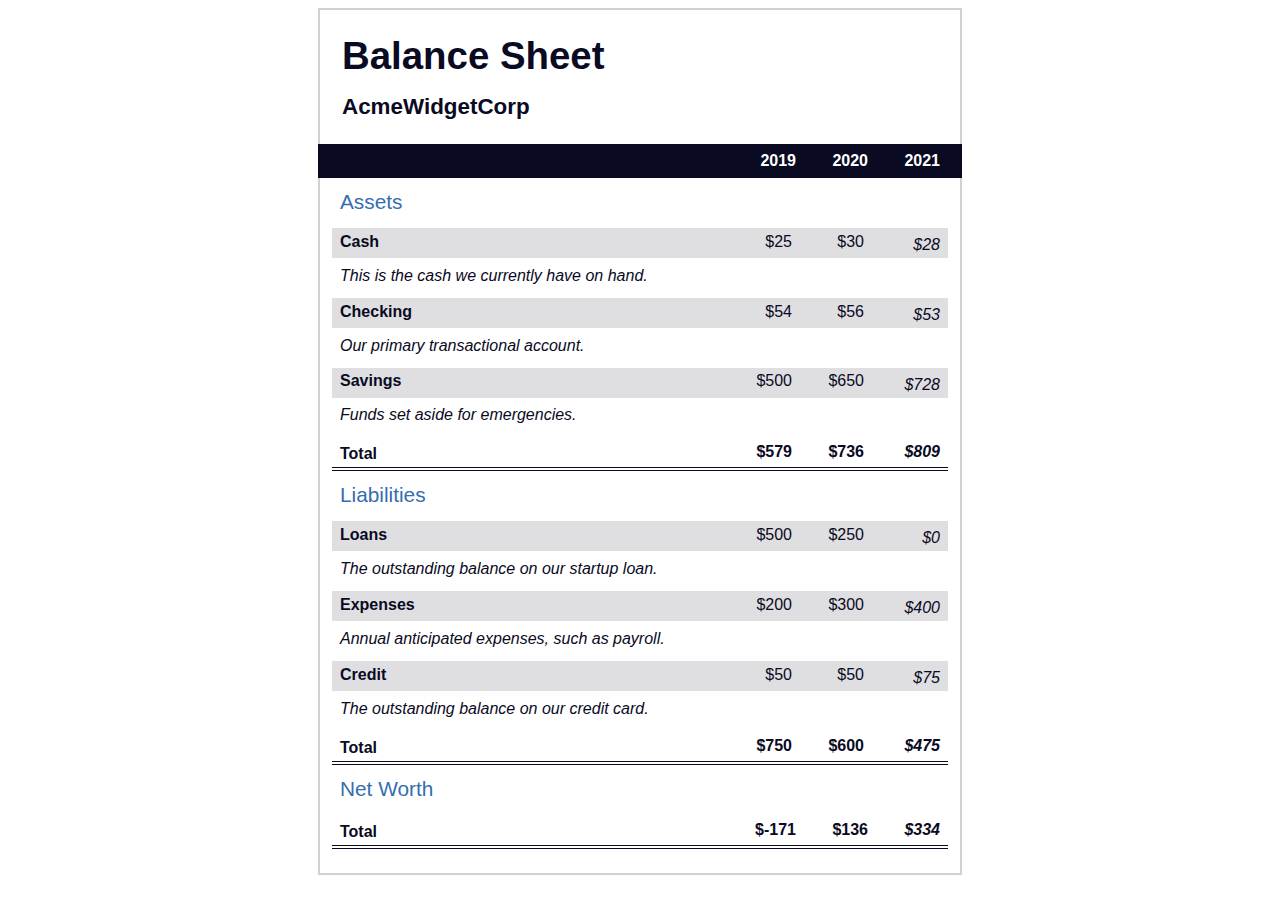
<file: Responsive_Web_Design/11_Balance Sheet/index.html>
<!DOCTYPE html>
<html lang="en">

<head>
  <meta charset="UTF-8">
  <meta name="viewport" content="width=device-width, initial-scale=1.0">
  <title>Balance Sheet</title>
  <link rel="stylesheet" href="./styles.css">
</head>

<body>
  <main>
    <section>
      <h1>
        <span class="flex">
          <span>AcmeWidgetCorp</span>
          <span>Balance Sheet</span>
        </span>
      </h1>
      <div id="years" aria-hidden="true">
        <span class="year">2019</span>
        <span class="year">2020</span>
        <span class="year">2021</span>
      </div>
      <div class="table-wrap">
        <table>
          <caption>Assets</caption>
          <thead>
            <tr>
              <td></td>
              <th><span class="sr-only year">2019</span></th>
              <th><span class="sr-only year">2020</span></th>
              <th class="current"><span class="sr-only year">2021</span></th>
            </tr>
          </thead>
          <tbody>
            <tr class="data">
              <th>Cash <span class="description">This is the cash we currently have on hand.</span></th>
              <td>$25</td>
              <td>$30</td>
              <td class="current">$28</td>
            </tr>
            <tr class="data">
              <th>Checking <span class="description">Our primary transactional account.</span></th>
              <td>$54</td>
              <td>$56</td>
              <td class="current">$53</td>
            </tr>
            <tr class="data">
              <th>Savings <span class="description">Funds set aside for emergencies.</span></th>
              <td>$500</td>
              <td>$650</td>
              <td class="current">$728</td>
            </tr>
            <tr class="total">
              <th>Total <span class="sr-only">Assets</span></th>
              <td>$579</td>
              <td>$736</td>
              <td class="current">$809</td>
            </tr>
          </tbody>
        </table>
        <table>
          <caption>Liabilities</caption>
          <thead>
            <tr>
              <td></td>
              <th><span class="sr-only">2019</span></th>
              <th><span class="sr-only">2020</span></th>
              <th><span class="sr-only">2021</span></th>
            </tr>
          </thead>
          <tbody>
            <tr class="data">
              <th>Loans <span class="description">The outstanding balance on our startup loan.</span></th>
              <td>$500</td>
              <td>$250</td>
              <td class="current">$0</td>
            </tr>
            <tr class="data">
              <th>Expenses <span class="description">Annual anticipated expenses, such as payroll.</span></th>
              <td>$200</td>
              <td>$300</td>
              <td class="current">$400</td>
            </tr>
            <tr class="data">
              <th>Credit <span class="description">The outstanding balance on our credit card.</span></th>
              <td>$50</td>
              <td>$50</td>
              <td class="current">$75</td>
            </tr>
            <tr class="total">
              <th>Total <span class="sr-only">Liabilities</span></th>
              <td>$750</td>
              <td>$600</td>
              <td class="current">$475</td>
            </tr>
          </tbody>
        </table>
        <table>
          <caption>Net Worth</caption>
          <thead>
            <tr>
              <td></td>
              <th><span class="sr-only">2019</span></th>
              <th><span class="sr-only">2020</span></th>
              <th><span class="sr-only">2021</span></th>
            </tr>
          </thead>
          <tbody>
            <tr class="total">
              <th>Total <span class="sr-only">Net Worth</span></th>
              <td>$-171</td>
              <td>$136</td>
              <td class="current">$334</td>
            </tr>
          </tbody>
        </table>
      </div>
    </section>
  </main>
</body>

</html>
</file>
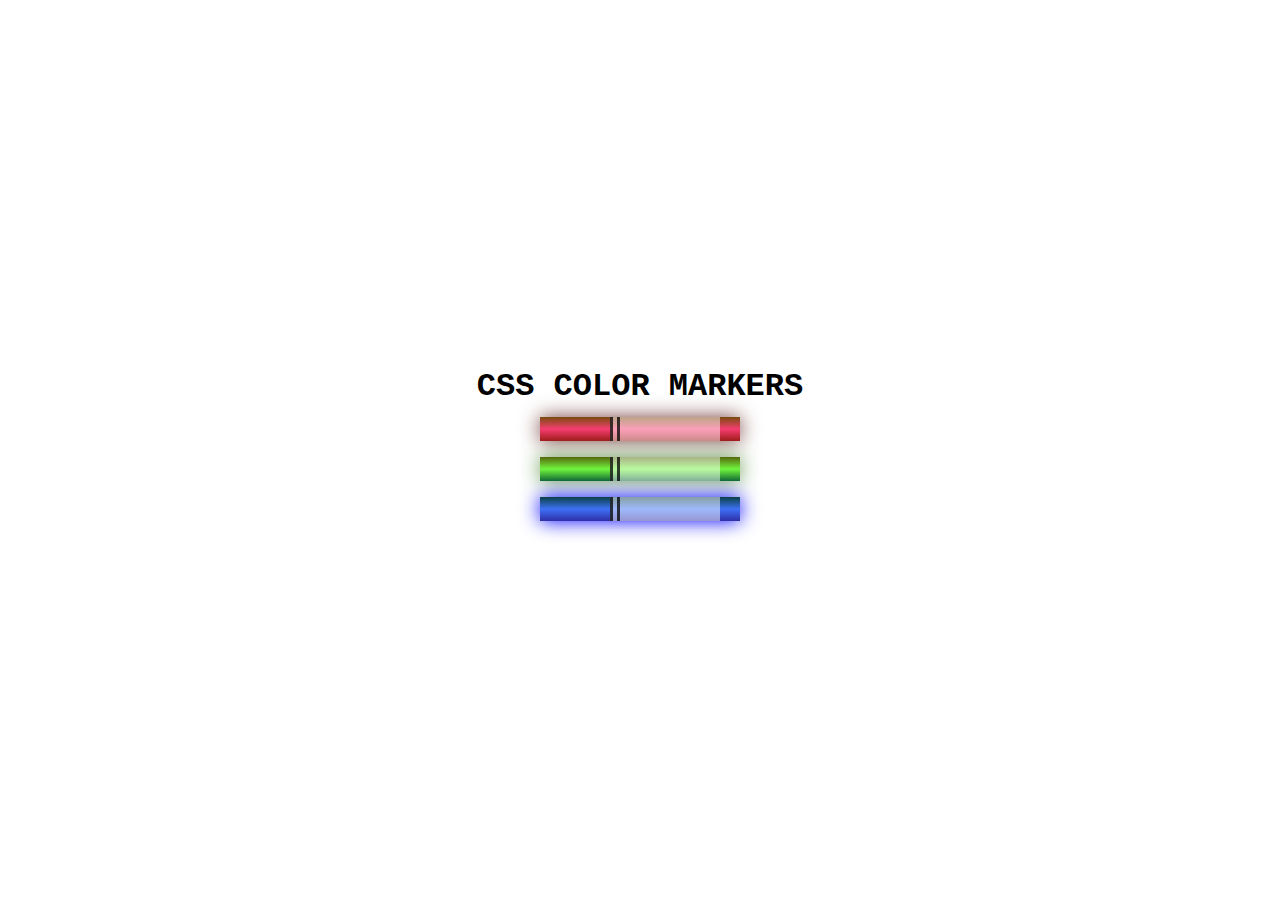
<file: Responsive_Web_Design/3_ColorMarkers/index.html>
<!DOCTYPE html>
<html lang="en">

<head>
    <meta charset="utf-8">
    <meta name="viewport" content="width=device-width, initial-scale=1.0">
    <title>Colored Markers</title>
    <link rel="stylesheet" href="style.css">
</head>

<body>
    <h1>CSS COLOR MARKERS</h1>
    <div class="container">
        <div class="marker red">
            <div class="cap"></div>
            <div class="sleeve"></div>
        </div>
        <div class="marker green">
            <div class="cap"></div>
            <div class="sleeve"></div>
        </div>
        <div class="marker blue">
            <div class="cap"></div>
            <div class="sleeve"></div>
        </div>
    </div>
</body>

</html>
</file>
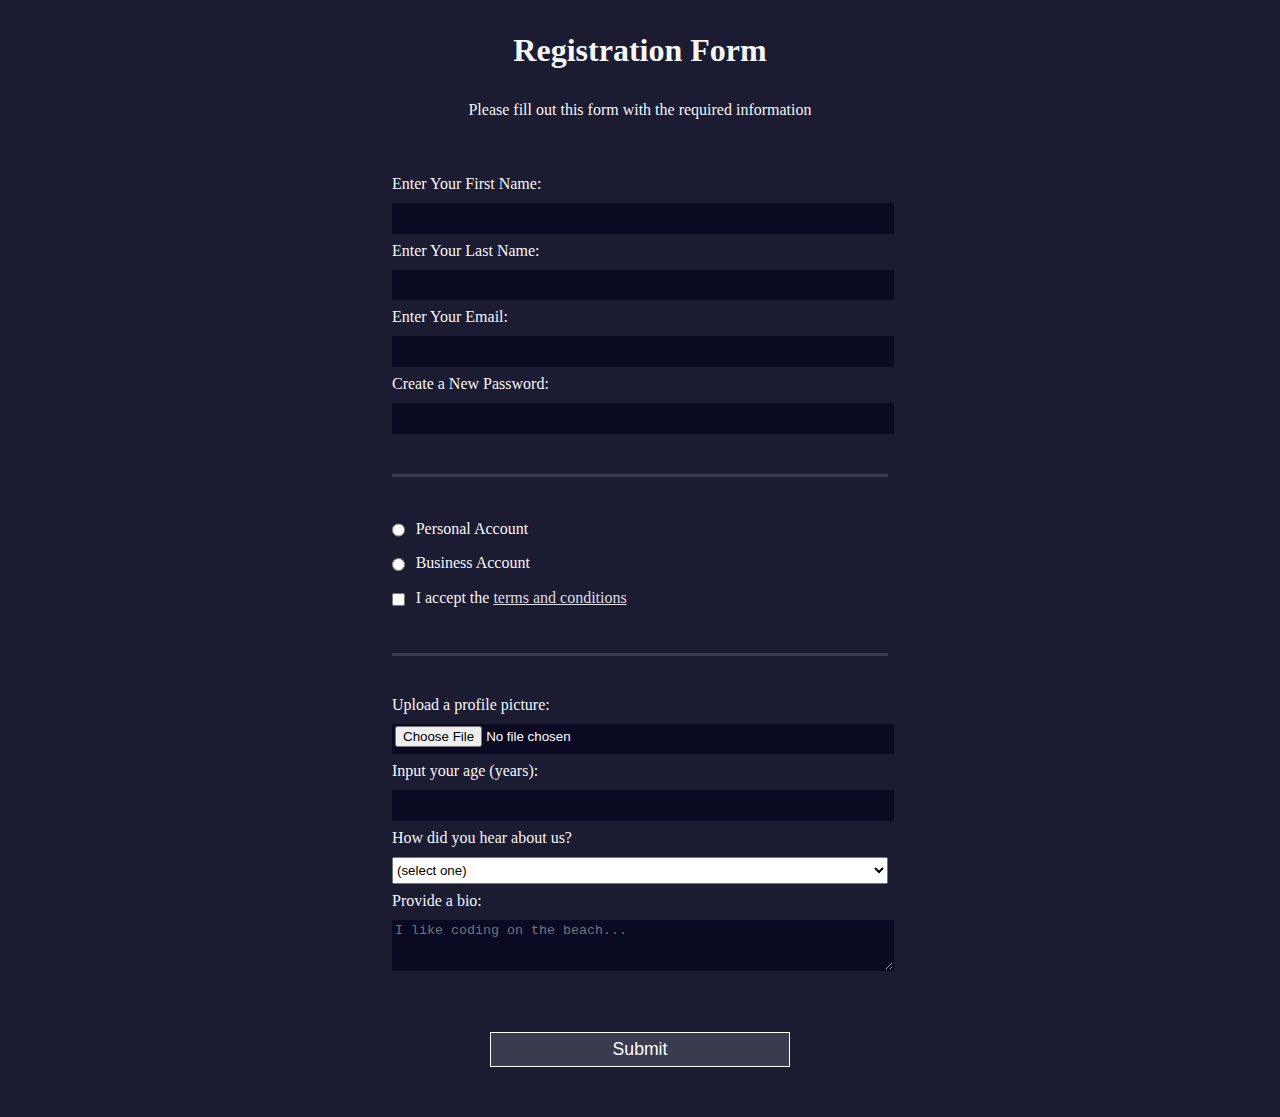
<file: Responsive_Web_Design/4_RegistrationForm/index.html>
<!DOCTYPE html>
<html>

<head>
    <title>Registration Form</title>
    <link rel="stylesheet" href="style.css" />
</head>

<body>
    <h1>Registration Form</h1>
    <p>Please fill out this form with the required information</p>
    <form action='https://register-demo.freecodecamp.org'>
        <fieldset>
            <label>Enter Your First Name: <input type="text" name="first-name" required /></label>
            <label>Enter Your Last Name: <input type="text" name="last-name" required /></label>
            <label>Enter Your Email: <input type="email" name="email" required /></label>
            <label>Create a New Password: <input type="password" name="password" pattern="[a-z0-5]{8,}"
                    required /></label>
        </fieldset>
        <fieldset>
            <label><input type="radio" name="account-type" class="inline" /> Personal Account</label>
            <label><input type="radio" name="account-type" class="inline" /> Business Account</label>
            <label>
                <input type="checkbox" name="terms" class="inline" required /> I accept the <a
                    href="https://www.freecodecamp.org/news/terms-of-service/">terms and conditions</a>
            </label>
        </fieldset>
        <fieldset>
            <label>Upload a profile picture: <input type="file" name="file" /></label>
            <label>Input your age (years): <input type="number" name="age" min="1" max="100" />
            </label>
            <label>How did you hear about us?
                <select name="referrer">
                    <option value="">(select one)</option>
                    <option value="1">freeCodeCamp News</option>
                    <option value="2">freeCodeCamp YouTube Channel</option>
                    <option value="3">freeCodeCamp Forum</option>
                    <option value="4">Other</option>
                </select>
            </label>
            <label>Provide a bio:
                <textarea name="bio" rows="3" cols="30" placeholder="I like coding on the beach..."></textarea>
            </label>
        </fieldset>
        <input type="submit" value="Submit" />
    </form>
</body>

</html>
</file>
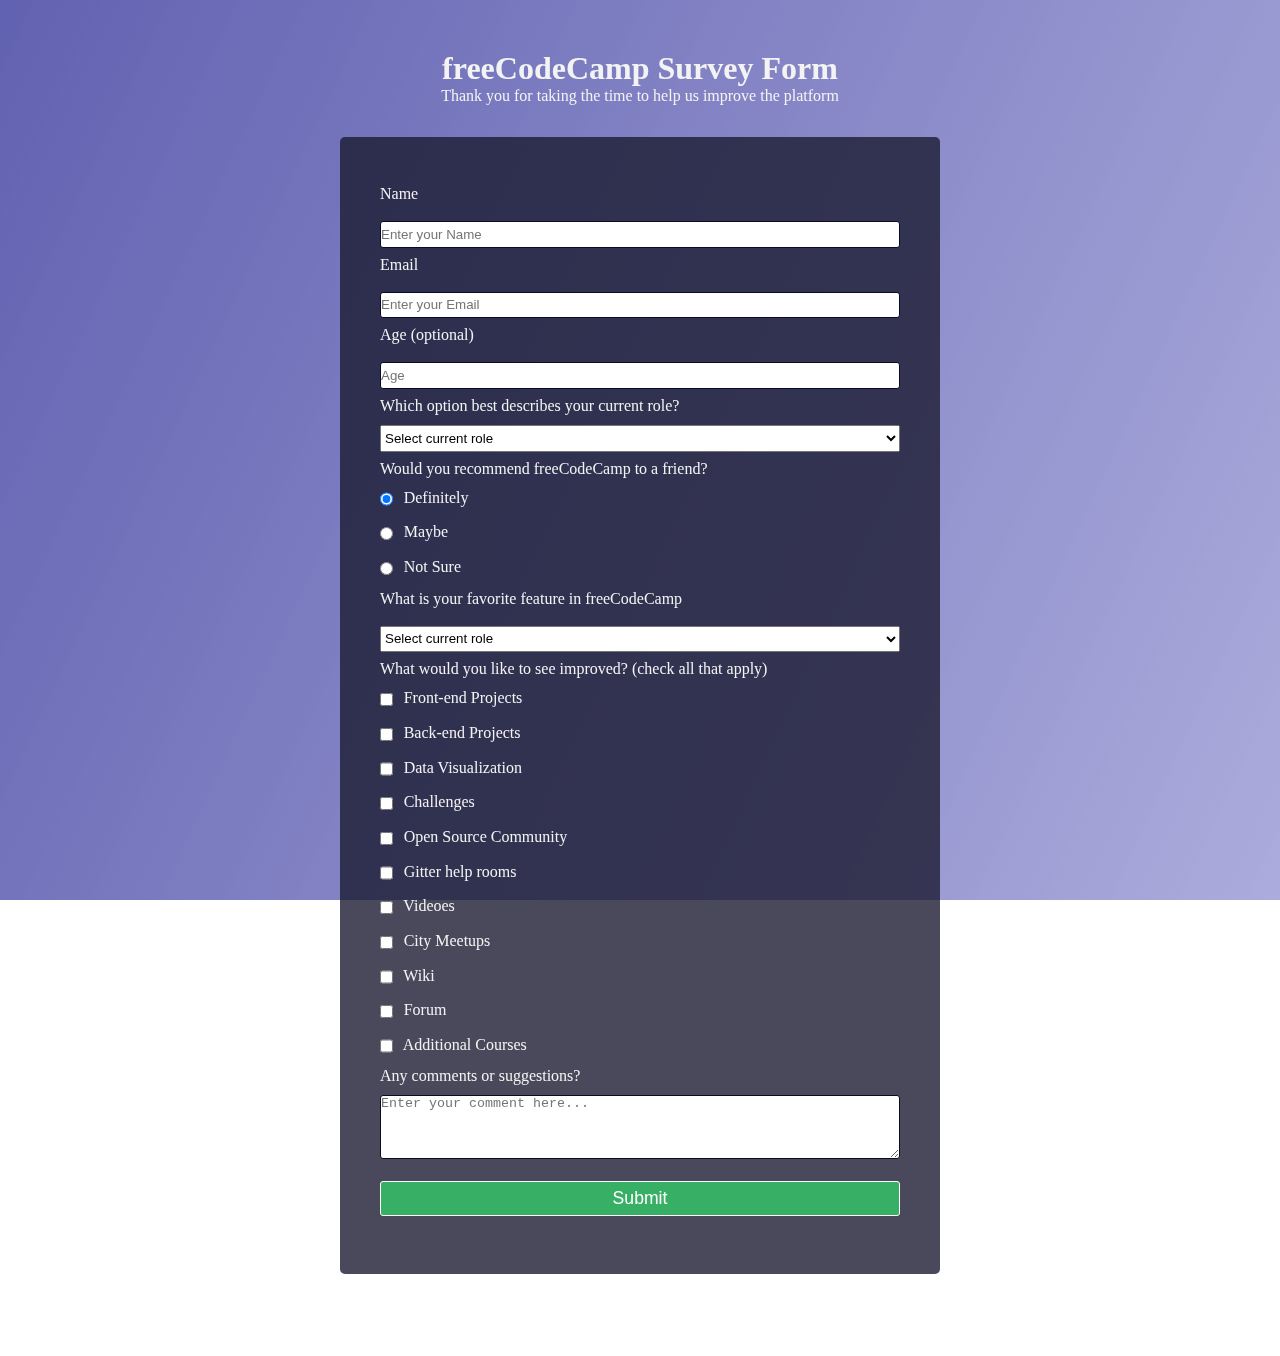
<file: Responsive_Web_Design/5_Survey Form (Certif)/index.html>
<!DOCTYPE html>
<html>

<head>
    <meta charset="utf-8">
    <meta name="viewport" content="width=device-width, initial-scale=1.0">
    <title>Survey Form</title>
    <link rel="stylesheet" href="style.css">
</head>

<body>
    <div class="main-container">
        <header class="header">
            <h1 id="title">freeCodeCamp Survey Form</h1>
            <p id="description">Thank you for taking the time to help us improve the platform</p>
        </header>

        <form id="survey-form">
            <div class="form-group">
                <label id="name-label" for="name">Name</label>
                <input id="name" type="text" name="name" placeholder="Enter your Name" required />
            </div>

            <div class="form-group">
                <label id="email-label" for="email">Email</label>
                <input id="email" type="email" name="email" placeholder="Enter your Email" required />
            </div>

            <div class="form-group">
                <label id="number-label" for="age">Age (optional)</label>
                <input id="number" type="number" name="age" min="1" max="120" placeholder="Age" required />
            </div>


            <div class="form-group">
                <label>Which option best describes your current role?
                    <select id="dropdown">
                        <option value="">Select current role</option>
                        <option value="1">Student</option>
                        <option value="2">Full Time Job</option>
                        <option value="3">Full Time Learner</option>
                        <option value="4">Prefer not to say</option>
                        <option value="5">Other</option>
                    </select>
                </label>
            </div>

            <div class="form-group">
                <label>Would you recommend freeCodeCamp to a friend?</label>

                <label>
                    <input name="user-recommend" class="inline" type="radio" value="definitely" checked />
                    Definitely
                </label>

                <label>
                    <input name="user-recommend" class="inline" type="radio" value="maybe" />
                    Maybe
                </label>

                <label>
                    <input name="user-recommend" class="inline" type="radio" value="not-sure" />
                    Not Sure
                </label>

            </div>

            <div class="form-group">
                <label>What is your favorite feature in freeCodeCamp</label>
                <select id="feature">
                    <option value="">Select current role</option>
                    <option value="1">Challenges</option>
                    <option value="2">Projects</option>
                    <option value="3">Community</option>
                    <option value="4">Open Source</option>
                </select>
            </div>

            <div class="form-group">
                <label>What would you like to see improved? (check all that apply)</label>

                <label>
                    <input name="improve" class="inline" type="checkbox" value="Front-end Projects" />
                    Front-end Projects
                </label>

                <label>
                    <input name="improve" class="inline" type="checkbox" value="Back-end Projects" />
                    Back-end Projects
                </label>

                <label>
                    <input name="improve" class="inline" type="checkbox" value="Data Visualization" />
                    Data Visualization
                </label>

                <label>
                    <input name="improve" class="inline" type="checkbox" value="Challeges" />
                    Challenges
                </label>

                <label>
                    <input name="improve" class="inline" type="checkbox" value="Open Source Community" />
                    Open Source Community
                </label>

                <label>
                    <input name="improve" class="inline" type="checkbox" value="Gitter help rooms" />
                    Gitter help rooms
                </label>

                <label>
                    <input name="improve" class="inline" type="checkbox" value="Videoes" />
                    Videoes
                </label>

                <label>
                    <input name="improve" class="inline" type="checkbox" value="City Meetups" />
                    City Meetups
                </label>

                <label>
                    <input name="improve" class="inline" type="checkbox" value="Wiki" />
                    Wiki
                </label>

                <label>
                    <input name="improve" class="inline" type="checkbox" value="Forum" />
                    Forum
                </label>

                <label>
                    <input name="improve" class="inline" type="checkbox" value="Additional Courses" />
                    Additional Courses
                </label>
            </div>

            <div class="form-group">
                <label>Any comments or suggestions?
                    <textarea name="comments" rows="3" cols="30" placeholder="Enter your comment here..." /></textarea>
                </label>
            </div>

            <div class="form-group">
                <input id="submit" type="submit" value="Submit" />
            </div>

        </form>
    </div>

</body>

</html>
</file>
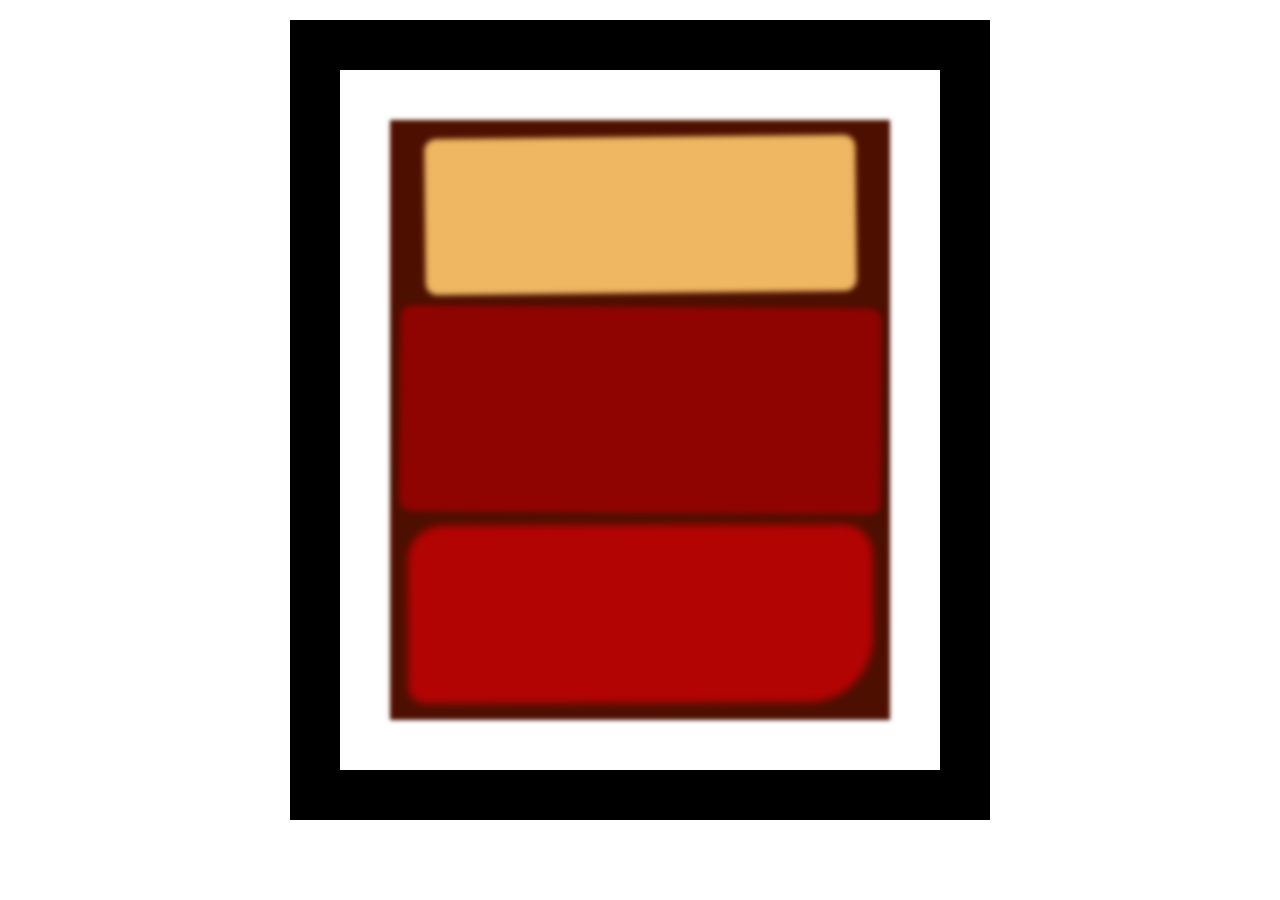
<file: Responsive_Web_Design/6_Rothko Painting/index.html>
<!DOCTYPE html>
<html lang="en">

<head>
    <meta charset="UTF-8">
    <title>Rothko Painting</title>
    <link rel="stylesheet" href="style.css">
</head>

<body>
    <div class="frame">
        <div class="canvas">
            <div class="one"></div>
            <div class="two"></div>
            <div class="three"></div>
        </div>
    </div>
</body>

</html>
</file>
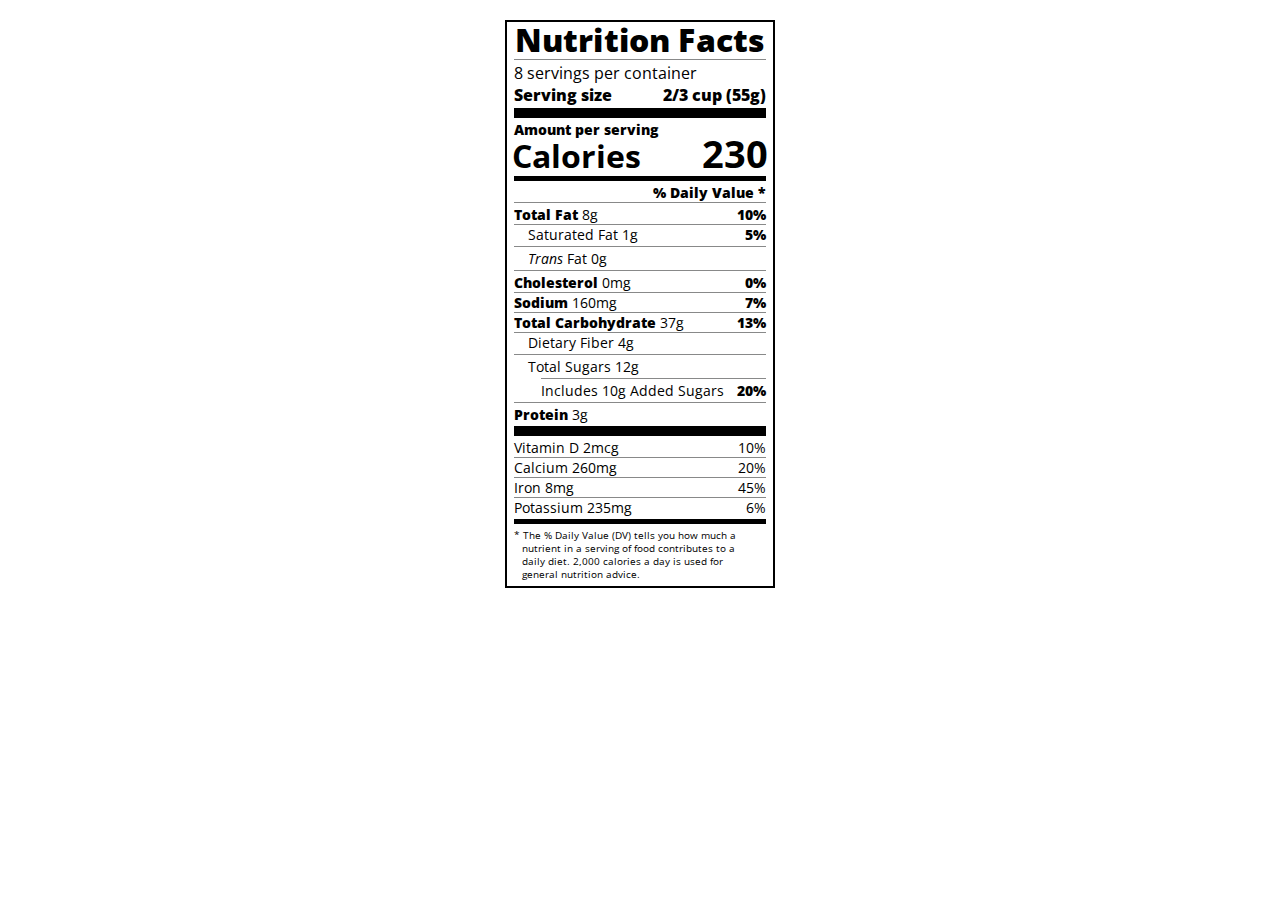
<file: Responsive_Web_Design/8_Nutrition Label/index.html>
<!DOCTYPE html>
<html lang="en">

<head>
    <meta charset="UTF-8">
    <title>Nutrition Label</title>
    <link href="https://fonts.googleapis.com/css?family=Open+Sans:400,700,800" rel="stylesheet">
    <link href="style.css" rel="stylesheet">
</head>

<body>
    <div class="label">
        <header>
            <h1 class="bold">Nutrition Facts</h1>
            <div class="divider"></div>
            <p>8 servings per container</p>
            <p class="bold">Serving size <span class="right">2/3 cup (55g)</span></p>
        </header>
        <div class="divider lg"></div>
        <div class="calories-info">
            <p class="bold sm-text">Amount per serving</p>
            <h1>Calories <span class="right">230</span></h1>
        </div>
        <div class="divider md"></div>
        <div class="daily-value sm-text">
            <p class="right bold no-divider">% Daily Value *</p>
            <div class="divider"></div>
            <p><span class="bold">Total Fat</span> 8g <span class="bold right">10%</span></p>
            <p class="indent no-divider">Saturated Fat 1g <span class="bold right">5%</span></p>
            <div class="divider"></div>
            <p class="indent no-divider"><i>Trans</i> Fat 0g</p>
            <div class="divider"></div>
            <p><span class="bold">Cholesterol</span> 0mg <span class="right bold">0%</span></p>
            <p><span class="bold">Sodium</span> 160mg <span class="right bold">7%</span></p>
            <p><span class="bold">Total Carbohydrate</span> 37g <span class="right bold">13%</span></p>
            <p class="indent no-divider">Dietary Fiber 4g</p>
            <div class="divider"></div>
            <p class="indent no-divider">Total Sugars 12g</p>
            <div class="divider dbl-indent"></div>
            <p class="dbl-indent no-divider">Includes 10g Added Sugars <span class="right bold">20%</span>
            <div class="divider"></div>
            <p class="no-divider"><span class="bold">Protein</span> 3g</p>
            <div class="divider lg"></div>
            <p>Vitamin D 2mcg <span class="right">10%</span></p>
            <p>Calcium 260mg <span class="right">20%</span></p>
            <p>Iron 8mg <span class="right">45%</span></p>
            <p class="no-divider">Potassium 235mg <span class="right">6%</span></p>
        </div>
        <div class="divider md"></div>
        <p class="note">* The % Daily Value (DV) tells you how much a nutrient in a serving of food contributes to a
            daily diet. 2,000 calories a day is used for general nutrition advice.</p>
    </div>
</body>

</html>
</file>
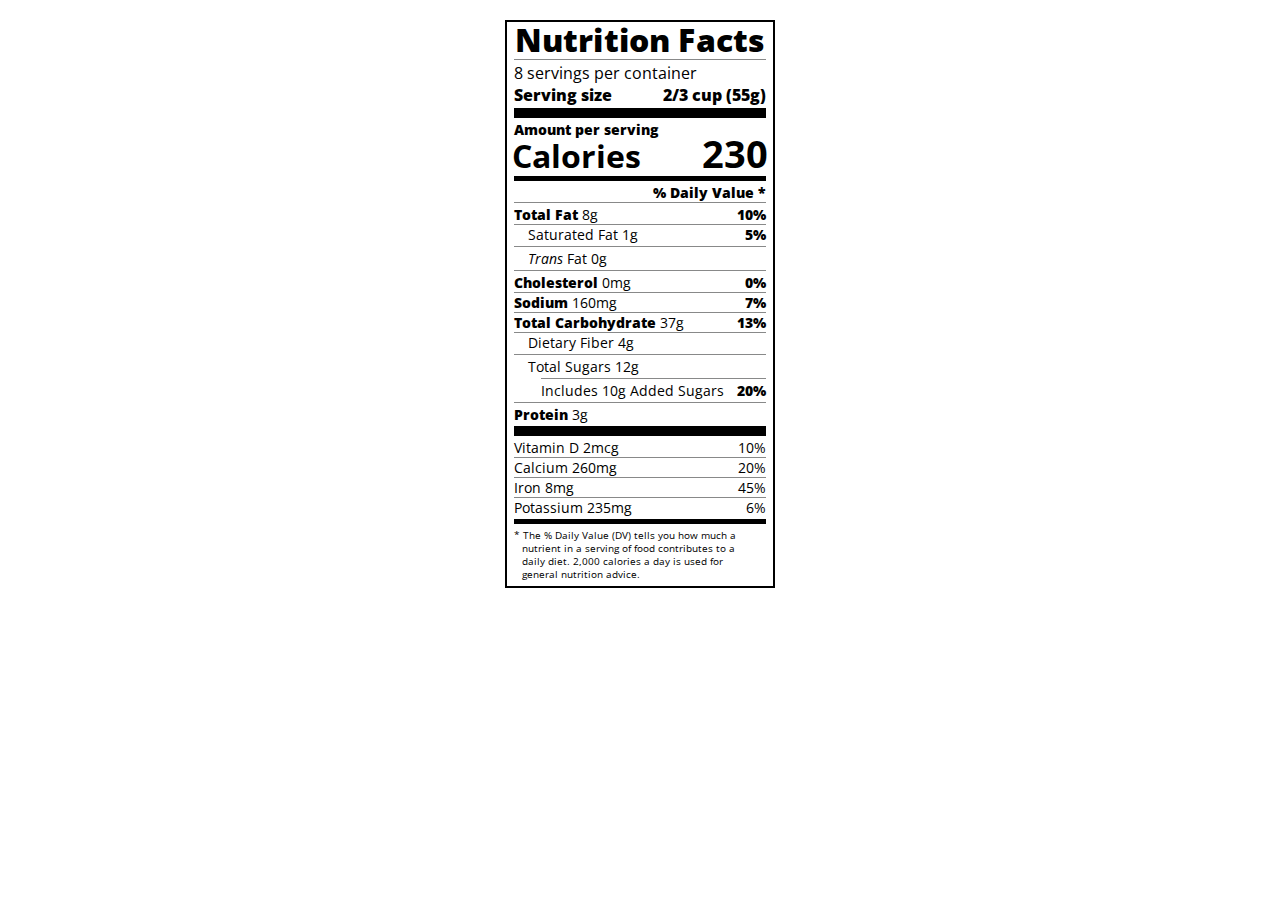
<file: Responsive_Web_Design/Nutrition Label/index.html>
<!DOCTYPE html>
<html lang="en">

<head>
    <meta charset="UTF-8">
    <title>Nutrition Label</title>
    <link href="https://fonts.googleapis.com/css?family=Open+Sans:400,700,800" rel="stylesheet">
    <link href="/Responsive_Web_Design/Nutrition Label/style.css" rel="stylesheet">
</head>

<body>
    <div class="label">
        <header>
            <h1 class="bold">Nutrition Facts</h1>
            <div class="divider"></div>
            <p>8 servings per container</p>
            <p class="bold">Serving size <span class="right">2/3 cup (55g)</span></p>
        </header>
        <div class="divider lg"></div>
        <div class="calories-info">
            <p class="bold sm-text">Amount per serving</p>
            <h1>Calories <span class="right">230</span></h1>
        </div>
        <div class="divider md"></div>
        <div class="daily-value sm-text">
            <p class="right bold no-divider">% Daily Value *</p>
            <div class="divider"></div>
            <p><span class="bold">Total Fat</span> 8g <span class="bold right">10%</span></p>
            <p class="indent no-divider">Saturated Fat 1g <span class="bold right">5%</span></p>
            <div class="divider"></div>
            <p class="indent no-divider"><i>Trans</i> Fat 0g</p>
            <div class="divider"></div>
            <p><span class="bold">Cholesterol</span> 0mg <span class="right bold">0%</span></p>
            <p><span class="bold">Sodium</span> 160mg <span class="right bold">7%</span></p>
            <p><span class="bold">Total Carbohydrate</span> 37g <span class="right bold">13%</span></p>
            <p class="indent no-divider">Dietary Fiber 4g</p>
            <div class="divider"></div>
            <p class="indent no-divider">Total Sugars 12g</p>
            <div class="divider dbl-indent"></div>
            <p class="dbl-indent no-divider">Includes 10g Added Sugars <span class="right bold">20%</span>
            <div class="divider"></div>
            <p class="no-divider"><span class="bold">Protein</span> 3g</p>
            <div class="divider lg"></div>
            <p>Vitamin D 2mcg <span class="right">10%</span></p>
            <p>Calcium 260mg <span class="right">20%</span></p>
            <p>Iron 8mg <span class="right">45%</span></p>
            <p class="no-divider">Potassium 235mg <span class="right">6%</span></p>
        </div>
        <div class="divider md"></div>
        <p class="note">* The % Daily Value (DV) tells you how much a nutrient in a serving of food contributes to a
            daily diet. 2,000 calories a day is used for general nutrition advice.</p>
    </div>
</body>

</html>
</file>
<file: Responsive_Web_Design/11_Balance Sheet/styles.css>
span[class~='sr-only'] {
	border: 0 !important;
	clip: rect(1px, 1px, 1px, 1px) !important;
	clip-path: inset(50%) !important;
	height: 1px !important;
	width: 1px !important;
	position: absolute !important;
	overflow: hidden !important;
	white-space: nowrap !important;
	padding: 0 !important;
	margin: -1px !important;
}

html {
	box-sizing: border-box;
}

body {
	font-family: sans-serif;
	color: #0a0a23;
}

h1 {
	max-width: 37.25rem;
	margin: 0 auto;
	padding: 1.5rem 1.25rem;
}

h1 .flex {
	display: flex;
	flex-direction: column-reverse;
	gap: 1rem;
}

h1 .flex span:first-of-type {
	font-size: 0.7em;
}

h1 .flex span:last-of-type {
	font-size: 1.2em;
}

section {
	max-width: 40rem;
	margin: 0 auto;
	border: 2px solid #d0d0d5;
}

#years {
	display: flex;
	justify-content: flex-end;
	position: sticky;
	z-index: 999;
	top: 0;
	background: #0a0a23;
	color: #fff;
	padding: 0.5rem calc(1.25rem + 2px) 0.5rem 0;
	margin: 0 -2px;
}

#years span[class] {
	font-weight: bold;
	width: 4.5rem;
	text-align: right;
}

.table-wrap {
	padding: 0 0.75rem 1.5rem 0.75rem;
}

table {
	border-collapse: collapse;
	border: 0;
	width: 100%;
	position: relative;
	margin-top: 3rem;
}

table caption {
	color: #356eaf;
	font-size: 1.3em;
	font-weight: normal;
	position: absolute;
	top: -2.25rem;
	left: 0.5rem;
}

tbody td {
	width: 100vw;
	min-width: 4rem;
	max-width: 4rem;
}

tbody th {
	width: calc(100% - 12rem);
}

tr[class='total'] {
	border-bottom: 4px double #0a0a23;
	font-weight: bold;
}

tr[class='total'] th {
	text-align: left;
	padding: 0.5rem 0 0.25rem 0.5rem;
}

tr.total td {
	text-align: right;
	padding: 0 0.25rem;
}

tr.total td:nth-of-type(3) {
	padding-right: 0.5rem;
}

tr.total:hover {
	background-color: #99c9ff;
}

td.current {
	font-style: italic;
}

tr.data {
	background-image: linear-gradient(
		to bottom,
		#dfdfe2 1.845rem,
		white 1.845rem
	);
}

tr.data th {
	text-align: left;
	padding-top: 0.3rem;
	padding-left: 0.5rem;
}

tr.data th .description {
	display: block;
	font-weight: normal;
	font-style: italic;
	padding: 1rem 0 0.75rem;
	margin-right: -13.5rem;
}

tr.data td {
	vertical-align: top;
	padding: 0.3rem 0.25rem 0;
	text-align: right;
}

tr.data td:last-of-type {
	padding: 0.5rem;
}
</file>
<file: Responsive_Web_Design/3_ColorMarkers/style.css>
* {
	font-family: "Courier New", Courier, monospace;
	box-sizing: border-box;
	margin: 0;
	padding: 0;
}

body {
	min-height: 100vh;
	display: flex;
	flex-direction: column;
	justify-content: center;
}

h1 {
	text-align: center;
	font-weight: 800;
}

.container {
	display: flex;
	flex-direction: column;
	justify-content: center;
	place-items: center;
	gap: 1rem;
	background-color: rgb(255, 255, 255);
	margin: 0.75rem auto;
}

.marker {
	width: 200px;
	height: 1.5rem;
}

.cap {
	width: 60px;
	height: 1.5rem;
}

.sleeve {
	width: 110px;
	height: 1.5rem;
	background-color: rgba(255, 255, 255, 0.5);
	border-left: 10px double rgba(0, 0, 0, 0.75);
}

.cap,
.sleeve {
	display: inline-block;
}

.red {
	background: linear-gradient(
		rgb(122, 74, 14),
		rgb(245, 62, 113),
		rgb(162, 27, 27)
	);
	box-shadow: 0 0 20px 0 rgba(83, 14, 14, 0.8);
}

.green {
	background: linear-gradient(#55680d, #71f53e, #116c31);
	box-shadow: 0 0 20px 0 #3b7e20cc;
}

.blue {
	background: linear-gradient(
		hsl(186, 76%, 16%),
		hsl(223, 90%, 60%),
		hsl(240, 56%, 42%)
	);
	box-shadow: 0 0 20px 0 blue;
}
</file>
<file: Responsive_Web_Design/4_RegistrationForm/style.css>
body {
	width: 100%;
	height: 100vh;
	margin: 0;
	background-color: #1b1b32;
	color: #f5f6f7;
	font-family: Tahoma;
	font-size: 16px;
}

h1,
p {
	margin: 1em auto;
	text-align: center;
}

form {
	display: flex;
	flex-direction: column;
	width: 60vw;
	max-width: 500px;
	min-width: 300px;
	margin: 0 auto;
	padding-bottom: 2em;
}

fieldset {
	border: none;
	padding: 2rem 0;
}

fieldset:not(:last-of-type) {
	border-bottom: 3px solid #3b3b4f;
}

label {
	display: block;
	margin: 0.5rem 0;
}

input,
textarea,
select {
	margin: 10px 0 0 0;
	width: 100%;
	min-height: 2em;
}

input,
textarea {
	background-color: #0a0a23;
	border: 1px solid #0a0a23;
	color: #ffffff;
}

.inline {
	width: unset;
	margin: 0 0.5em 0 0;
	vertical-align: middle;
}

input[type="submit"] {
	display: block;
	width: 60%;
	margin: 1em auto;
	height: 2em;
	font-size: 1.1rem;
	background-color: #3b3b4f;
	border-color: white;
	min-width: 300px;
}

input[type="file"] {
	padding: 1px 2px;
}

a {
	color: #dfdfe2;
}
</file>
<file: Responsive_Web_Design/5_Survey Form (Certif)/style.css>
@import url("https://fonts.googleapis.com/css2?family=Poppins:wght@300&family=Roboto:wght@100&display=swap");

* {
	box-sizing: border-box;
	margin: 0;
	padding: 0;
}

:root {
	--color-white: #f3f3f3;
	--color-dark-blue: #1b1b32;
	--dark-blue-alpha: rgba(27, 27, 50, 0.8);
	--color-green: #37af65;
}

body {
	display: flex;
	justify-content: center;
	place-items: center;
}

body::before {
	content: "";
	position: fixed;
	top: 0;
	left: 0;
	height: 100%;
	width: 100%;
	z-index: -1;
	background: var(--color-darkblue);
	background-image: linear-gradient(
			115deg,
			rgba(58, 58, 158, 0.8),
			rgba(136, 136, 206, 0.7)
		),
		url(https://cdn.freecodecamp.org/testable-projects-fcc/images/survey-form-background.jpeg);
	background-size: cover;
	background-repeat: no-repeat;
	background-position: center;
}

body::after {
	font-family: Roboto, Poppins, sans-serif;
	font-size: 1rem;
	font-weight: 400;
	color: var(--color-white);
	line-height: 1.4;
	width: auto;
	height: 100vh;
	margin: 0;
}

.main-container {
	margin: 3.125rem auto 3.125rem auto;
}

.header {
	margin: 0px 0px 0px 0px;
	text-align: center;
	color: var(--color-white);
}

#survey-form {
	color: #f3f3f3;
	background-color: var(--dark-blue-alpha);
	border-radius: 5px;
	padding: 40px;
	width: 600px;
	margin: 2rem auto;
}

label {
	display: block;
	margin: 0.5rem 0;
}

input,
select,
textarea {
	margin: 10px 0 0 0;
	width: 100%;
	min-height: 2em;
}

.inline {
	width: unset;
	margin: 0 0.5em 0 0;
	vertical-align: middle;
}

input,
textarea {
	background-color: #ffffff;
	border: 1px solid #0a0a23;
	border-radius: 3px;
	color: #ffffff;
}

textarea {
	max-width: 520px;
	min-height: 4rem;
}

input[type="submit"] {
	display: block;
	width: 100%;
	margin: 1em auto;
	height: 2em;
	font-size: 1.1rem;
	background-color: var(--color-green);
	border-color: white;
	min-width: 300px;
}
</file>
<file: Responsive_Web_Design/6_Rothko Painting/style.css>
.canvas {
	width: 500px;
	height: 600px;
	background-color: #4d0f00;
	overflow: hidden;
	filter: blur(2px);
}

.frame {
	border: 50px solid black;
	width: 500px;
	padding: 50px;
	margin: 20px auto;
}

.one {
	width: 425px;
	height: 150px;
	background-color: #efb762;
	margin: 20px auto;
	box-shadow: 0 0 3px 3px #efb762;
	border-radius: 9px;
	transform: rotate(-0.6deg);
}

.two {
	width: 475px;
	height: 200px;
	background-color: #8f0401;
	margin: 0 auto 20px;
	box-shadow: 0 0 3px 3px #8f0401;
	border-radius: 8px 10px;
	transform: rotate(0.4deg);
}

.one,
.two {
	filter: blur(1px);
}

.three {
	width: 91%;
	height: 28%;
	background-color: #b20403;
	margin: auto;
	filter: blur(2px);
	box-shadow: 0 0 5px 5px #b20403;
	border-radius: 30px 25px 60px 12px;
	transform: rotate(-0.2deg);
}
</file>
<file: Responsive_Web_Design/8_Nutrition Label/style.css>
* {
	box-sizing: border-box;
}

html {
	font-size: 16px;
}

body {
	font-family: "Open Sans", sans-serif;
}

.label {
	border: 2px solid black;
	width: 270px;
	margin: 20px auto;
	padding: 0 7px;
}

header h1 {
	text-align: center;
	margin: -4px 0;
	letter-spacing: 0.15px;
}

p {
	margin: 0;
}

.divider {
	border-bottom: 1px solid #888989;
	margin: 2px 0;
	clear: right;
}

.bold {
	font-weight: 800;
}

.right {
	float: right;
}

.lg {
	height: 10px;
}

.lg,
.md {
	background-color: black;
	border: 0;
}

.md {
	height: 5px;
}

.sm-text {
	font-size: 0.85rem;
}

.calories-info h1 {
	margin: -5px -2px;
	overflow: hidden;
}

.calories-info span {
	font-size: 1.2em;
	margin-top: -7px;
}

.indent {
	margin-left: 1em;
}

.dbl-indent {
	margin-left: 2em;
}

.daily-value p:not(.no-divider) {
	border-bottom: 1px solid #888989;
}

.note {
	font-size: 0.6rem;
	margin: 5px 0;
	padding: 0 8px;
	text-indent: -8px;
}
</file>
<file: Responsive_Web_Design/Nutrition Label/style.css>
* {
	box-sizing: border-box;
}

html {
	font-size: 16px;
}

body {
	font-family: "Open Sans", sans-serif;
}

.label {
	border: 2px solid black;
	width: 270px;
	margin: 20px auto;
	padding: 0 7px;
}

header h1 {
	text-align: center;
	margin: -4px 0;
	letter-spacing: 0.15px;
}

p {
	margin: 0;
}

.divider {
	border-bottom: 1px solid #888989;
	margin: 2px 0;
	clear: right;
}

.bold {
	font-weight: 800;
}

.right {
	float: right;
}

.lg {
	height: 10px;
}

.lg,
.md {
	background-color: black;
	border: 0;
}

.md {
	height: 5px;
}

.sm-text {
	font-size: 0.85rem;
}

.calories-info h1 {
	margin: -5px -2px;
	overflow: hidden;
}

.calories-info span {
	font-size: 1.2em;
	margin-top: -7px;
}

.indent {
	margin-left: 1em;
}

.dbl-indent {
	margin-left: 2em;
}

.daily-value p:not(.no-divider) {
	border-bottom: 1px solid #888989;
}

.note {
	font-size: 0.6rem;
	margin: 5px 0;
	padding: 0 8px;
	text-indent: -8px;
}
</file>
